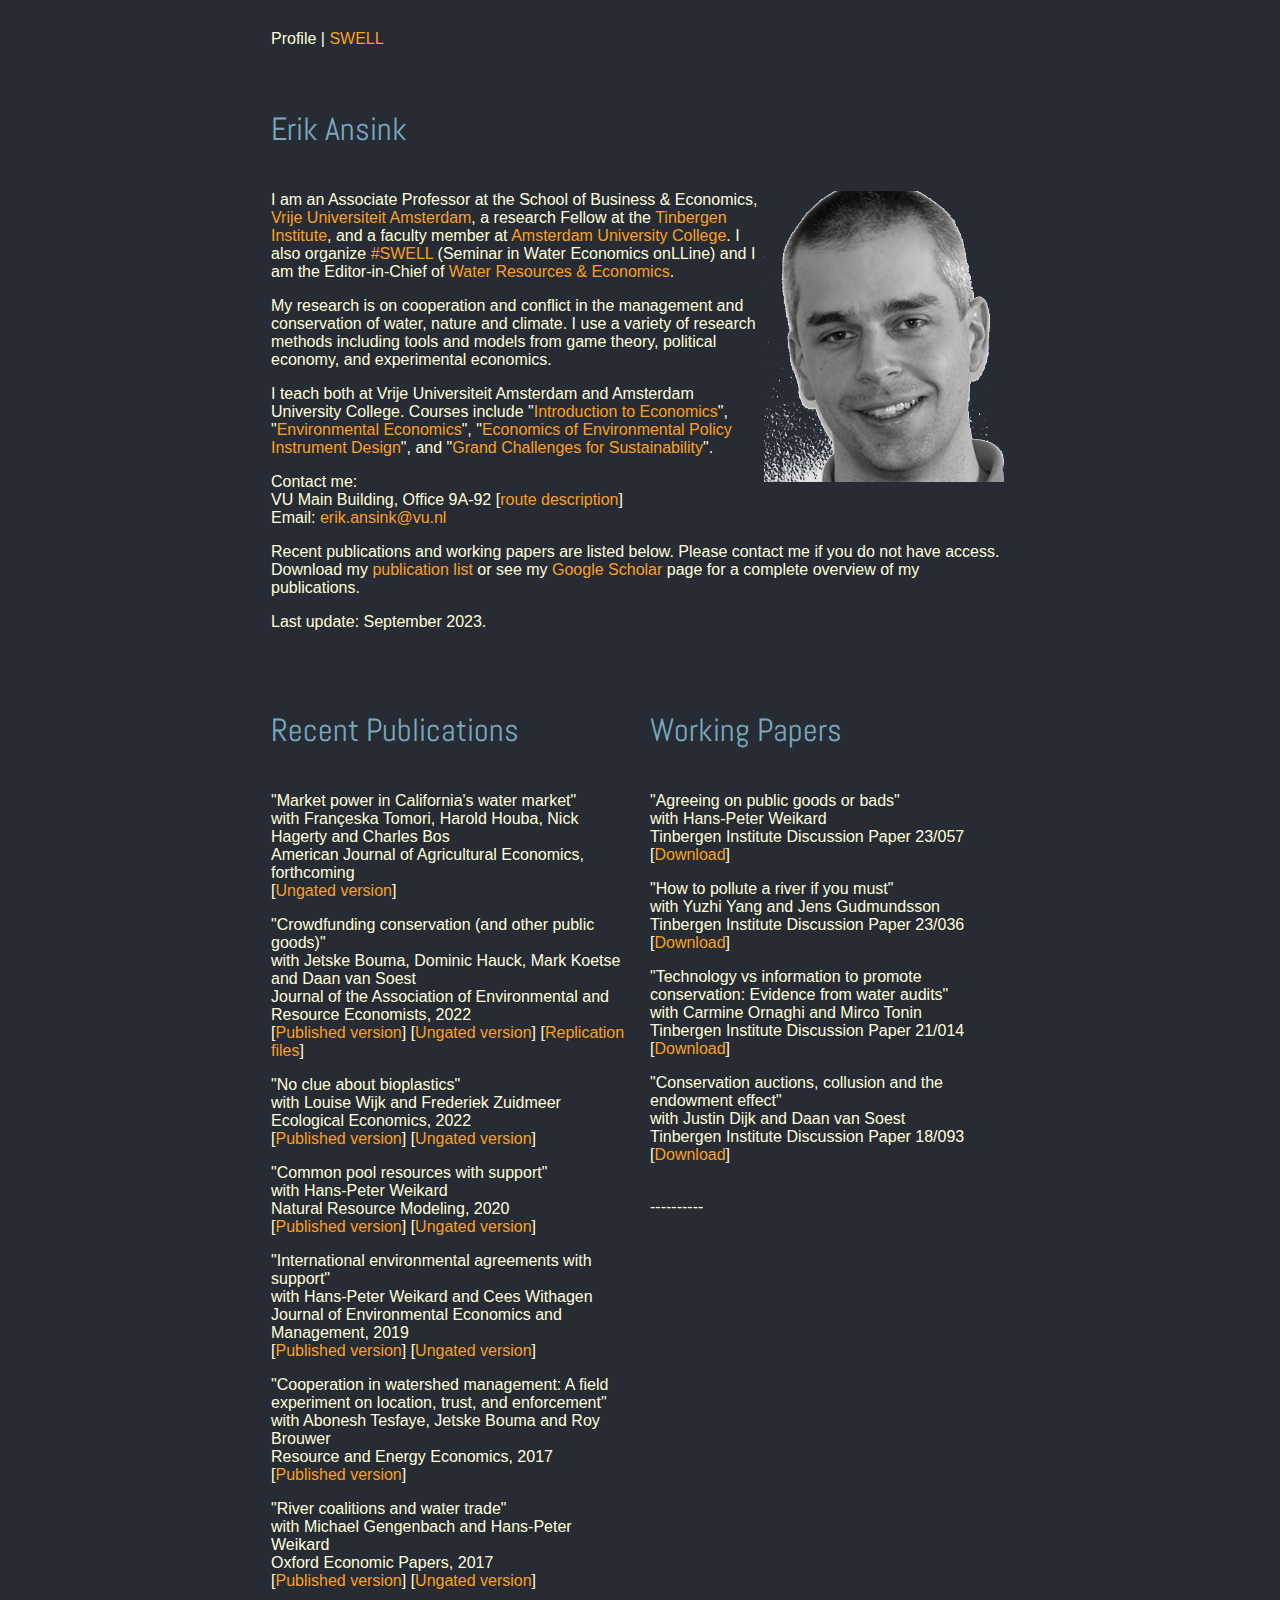
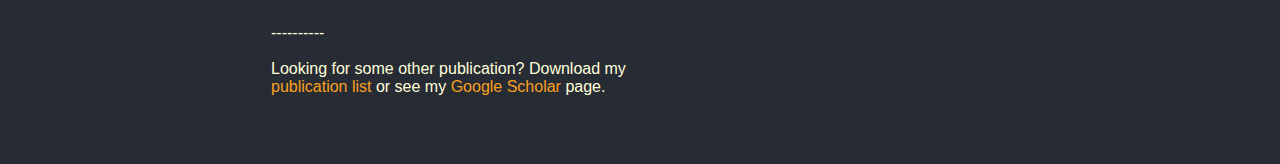
<file: index.html>
<!DOCTYPE html>
<html>
<head>
<title>Erik Ansink - Personal Site</title>
<meta charset="UTF-8">
<meta name="viewport" content="width=device-width, initial-scale=1">
<meta name="description" content="Erik Ansink - Personal Site"/>
<link rel="stylesheet" type="text/css" href="style.css">
<link href='https://fonts.googleapis.com/css?family=Abel|Roboto' rel='stylesheet'>


<script>var clicky_site_ids = clicky_site_ids || []; clicky_site_ids.push(101226564);</script>
<script async src="//static.getclicky.com/js"></script>


</head>
<body>



<div class="container">

<div class="header">

Profile | <A HREF="swell/index.html">SWELL</A>

<br><br>
<h4>Erik Ansink</h4>



<p>
<img width="240" align="right" style="margin:0px 5px 0px 5px" src="erik.png">
I am an Associate Professor at the School of Business & Economics, <A HREF="https://www.vu.nl/en/">Vrije Universiteit Amsterdam</A>, a research Fellow at the <A HREF="http://www.tinbergen.nl/">Tinbergen Institute</A>, and a faculty member at <A HREF="http://www.auc.nl/">Amsterdam University College</A>. I also organize <A HREF="swell/index.html">#SWELL</A> (Seminar in Water Economics onLLine) and I am the Editor-in-Chief of <A HREF="http://www.journals.elsevier.com/water-resources-and-economics">Water Resources & Economics</A>.
</p>

<p>
My research is on cooperation and conflict in the management and conservation of water, nature and climate.
I use a variety of research methods including tools and models from game theory, political economy, and experimental economics.
</p>


<p>
I teach both at Vrije Universiteit Amsterdam and Amsterdam University College. Courses include
"<a href="https://studiegids.vu.nl/nl/2020-2021/courses/AB_1270">Introduction to Economics</a>",
"<a href="https://studiegids.uva.nl/xmlpages/page/2020-2021-en/search-course/course/79583">Environmental Economics</a>",
"<a href="https://studiegids.vu.nl/NL/vakken/2020-2021/E_STR_EEPID#/">Economics of Environmental Policy Instrument Design</a>", and
"<a href="https://studiegids.vu.nl/NL/vakken/2020-2021/E_IBA3_GCS#/">Grand Challenges for Sustainability</a>".
</p>

<p>
Contact me:
<br>VU Main Building, Office 9A-92 [<a href="https://www.vu.nl/en/about-vu-amsterdam/contact-info-and-route/route-description/index.aspx">route description</a>]
<br> Email: <A HREF="mailto:erik.ansink@vu.nl">erik.ansink@vu.nl</A>
</p>

<p>
Recent publications and working papers are listed below.
Please contact me if you do not have access.
Download my <A HREF="publications.pdf">publication list</A> or see my <A HREF="http://scholar.google.nl/citations?user=N9gGLZIAAAAJ&hl=en&oi=ao">Google Scholar</A> page for a complete overview of my publications.
</p>

<p>
<au>Last update: September 2023.</au>
</p>
</div>










<div class="column">




<h4>Recent Publications</h4>



<p>
"Market power in California's water market"
<br><au>with Françeska Tomori, Harold Houba, Nick Hagerty and Charles Bos</au>
<br><so>American Journal of Agricultural Economics</so>, forthcoming
<br>[<A HREF="https://www.tinbergen.nl/discussion-paper/6024/21-011-viii-market-power-in-california-s-water-market">Ungated version</A>]
</p>

<p>
"Crowdfunding conservation (and other public goods)"
<br><au>with Jetske Bouma, Dominic Hauck, Mark Koetse and Daan van Soest</au>
<br><so>Journal of the Association of Environmental and Resource Economists</so>, 2022
<br>[<A HREF="https://doi.org/10.1086/718280">Published version</A>]
[<A HREF="https://www.tinbergen.nl/discussion-paper/4073/17-119-viii-crowdfunding-public-goods-an-experiment">Ungated version</A>]
[<A HREF="https://doi.org/10.7910/DVN/PB9DUS">Replication files</A>]
</p>

<p>
"No clue about bioplastics"
<br><au>with Louise Wijk and Frederiek Zuidmeer</au>
<br><so>Ecological Economics</so>, 2022
<br>[<A HREF="https://doi.org/10.1016/j.ecolecon.2021.107245">Published version</A>]
[<A HREF="https://www.tinbergen.nl/discussion-paper/5904/19-084-viii-no-clue-about-bioplastics">Ungated version</A>]


</p>


<p>
"Common pool resources with support"
<br><au>with Hans-Peter Weikard</au>
<br><so>Natural Resource Modeling</so>, 2020
<br>[<A HREF="https://doi.org/10.1111/nrm.12249">Published version</A>]
[<A HREF="https://www.tinbergen.nl/discussion-paper/5816/18-083-viii-common-pool-resources-is-there-support-for-conservationists">Ungated version</A>]
</p>



<p>
"International environmental agreements with support"
<br><au>with Hans-Peter Weikard and Cees Withagen</au>
<br><so>Journal of Environmental Economics and Management</so>, 2019
<br>[<A HREF="https://doi.org/10.1016/j.jeem.2018.02.001">Published version</A>]
[<A HREF="https://www.tinbergen.nl/discussion-paper/3617/15-015-viii-international-environmental-agreements-with-support">Ungated version</A>]
</p>


<p>
"Cooperation in watershed management: A field experiment on location, trust, and enforcement"
<br><au>with Abonesh Tesfaye, Jetske Bouma and Roy Brouwer</au>
<br><so>Resource and Energy Economics</so>, 2017
<br>[<A HREF="https://doi.org/10.1016/j.reseneeco.2017.07.004">Published version</A>]
</p>


<p>
"River coalitions and water trade"
<br><au>with Michael Gengenbach and Hans-Peter Weikard</au>
<br><so>Oxford Economic Papers</so>, 2017
<br>[<A HREF="https://doi.org/10.1093/oep/gpw074">Published version</A>]
[<A HREF="https://www.tinbergen.nl/discussion-paper/3603/15-001-viii-river-sharing-and-water-trade">Ungated version</A>]
</p>



<br>----------

<br><br>
Looking for some other publication? Download my <A HREF="publications.pdf">publication list</A> or see my <A HREF="http://scholar.google.nl/citations?user=N9gGLZIAAAAJ&hl=en&oi=ao">Google Scholar</A> page.


</div>







<div class="column">
        

<h4>Working Papers</h4>






<p>
"Agreeing on public goods or bads"
<br><au>with Hans-Peter Weikard</au>
<br><so2>Tinbergen Institute Discussion Paper</so2> 23/057
<br>[<A HREF="https://tinbergen.nl/discussion-paper/6278/23-057-viii-agreeing-on-public-goods-or-bads">Download</A>]
</p>




<p>
"How to pollute a river if you must"
<br><au>with Yuzhi Yang and Jens Gudmundsson</au>
<br><so2>Tinbergen Institute Discussion Paper</so2> 23/036
<br>[<A HREF="https://tinbergen.nl/discussion-paper/6257/23-036-viii-how-to-pollute-a-river-if-you-must">Download</A>]
</p>

<p>
"Technology vs information to promote conservation: Evidence from water audits"
<br><au>with Carmine Ornaghi and Mirco Tonin</au>
<br><so2>Tinbergen Institute Discussion Paper</so2> 21/014
<br>[<A HREF="https://www.tinbergen.nl/discussion-paper/6026/21-014-viii-technology-vs-information-to-promote-conservation-evidence-from-water-audits">Download</A>]
</p>


<p>
"Conservation auctions, collusion and the endowment effect"
<br><au>with Justin Dijk and Daan van Soest</au><br><so2>Tinbergen Institute Discussion Paper</so2> 18/093
<br>[<A HREF="https://www.tinbergen.nl/discussion-paper/5806/18-093-viii-conservation-auctions-collusion-and-the-endowment-effect">Download</A>]
</p>






<br>----------

</div>



<div class="footer">

</div>


</div>


<a rel="me" style="color:rgba(39,43,52,1)" href="https://econtwitter.net/@erikansink">Mastodon</a>

</body>
</html>
</file>
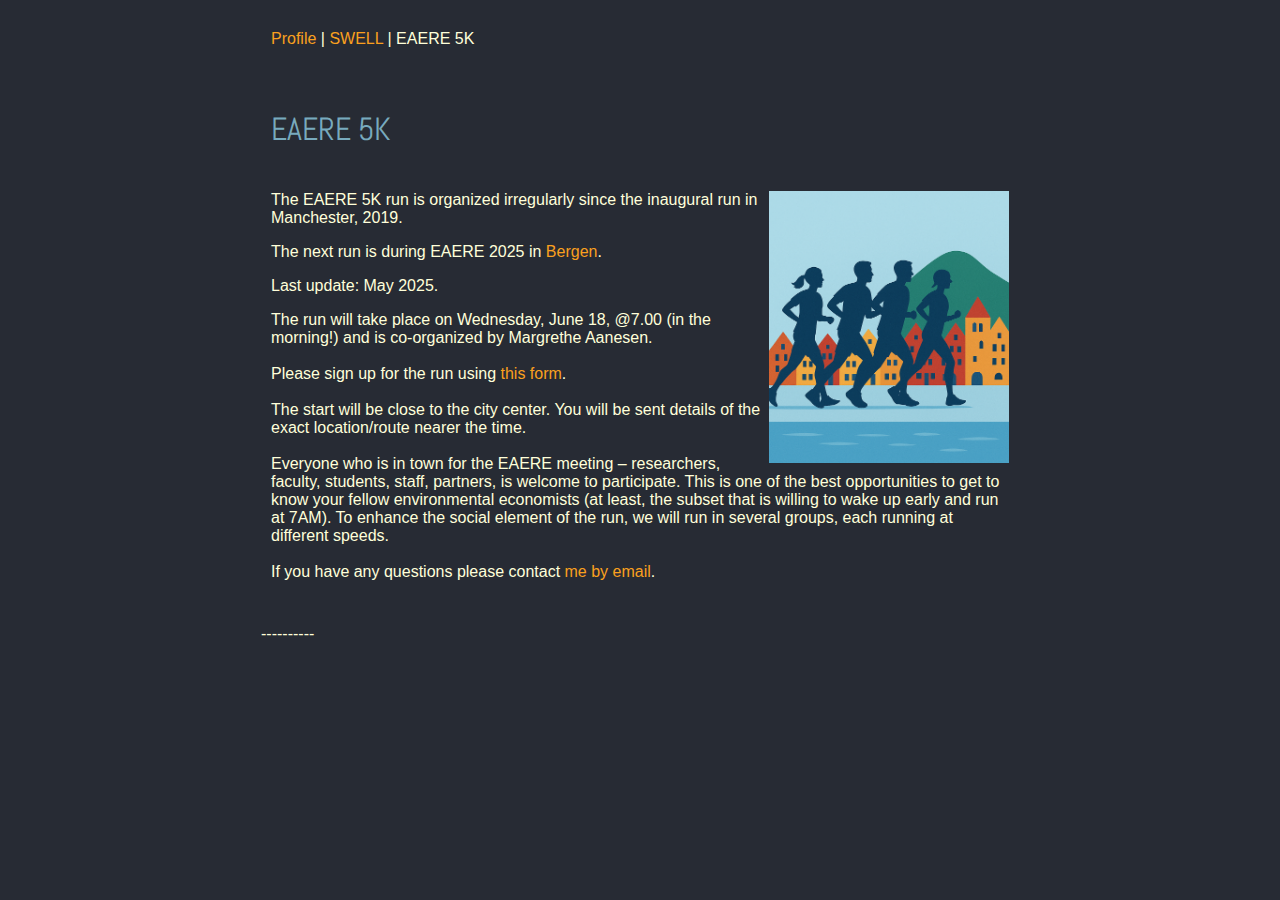
<file: eaere5k/index.html>
<!DOCTYPE html>
<html>
<head>
<title>Erik Ansink - EAERE 5K</title>
<meta charset="UTF-8">
<meta name="viewport" content="width=device-width, initial-scale=1">
<meta name="description" content="Erik Ansink - SWELL"/>
<link rel="stylesheet" type="text/css" href="../style.css">
<link href='https://fonts.googleapis.com/css?family=Abel|Roboto' rel='stylesheet'>


<script>var clicky_site_ids = clicky_site_ids || []; clicky_site_ids.push(101226564);</script>
<script async src="//static.getclicky.com/js"></script>


</head>
<body>



<div class="container">

<div class="header">

<A HREF="../index.html">Profile</A> | <A HREF="../swell/index.html">SWELL</A> | EAERE 5K

<br><br>
<h4>EAERE 5K</h4>



<p>
<img width="240" align="right" style="margin:0px 0px 5px 5px" src="bergen.png"> The EAERE 5K run is organized irregularly since the inaugural run in Manchester, 2019.
</p>


<p>
The next run is during EAERE 2025 in <a href="https://eaere-conferences.org/index.php?y=2025">Bergen</a>. 



</p>


<p>
<au>Last update: May 2025.</au>
</p>

<p>
The run will take place on Wednesday, June 18, @7.00 (in the morning!) and is co-organized by Margrethe Aanesen.

<br><br>
Please sign up for the run using <a href="https://forms.gle/a3M9eAfgRXZbvZty7">this form</a>.

<br><br>
The start will be close to the city center. You will be sent details of the exact location/route nearer the time.

<br><br>
Everyone who is in town for the EAERE meeting – researchers, faculty, students, staff, partners, is welcome to participate. This is one of the best opportunities to get to know your fellow environmental economists (at least, the subset that is willing to wake up early and run at 7AM). To enhance the social element of the run, we will run in several groups, each running at different speeds.

<br><br>
If you have any questions please contact <a href="mailto:erik.ansink@vu.nl">me by email</a>.
</p>
   

 
</div>






<div class="column2">

















<br>----------

</div>

<div class="footer">

</div>


</div>


</body>
</html>
</file>
<file: style.css>
* {
    box-sizing: border-box;
}

body {
  margin: 0;
  font-family: Helvetica Neue Light, Arial, Helvetica, sans-serif;
  font-size: 1.0em;
  background: rgba(39,43,52,1); /* Green background with 30% opacity */
  overflow-x:hidden;
  color: rgba(255,255,218,1);
}

h4{
	font-family: 'Abel';
	font-size: 2em;
	font-weight: normal;
	color: rgb(120,170,190);
	margin:40 0 20 0;
}

a{
	color: rgb(250,160,30);
	text-decoration: none;
}
au{	
  color: rgba(255,255,218,1);
}
so{	
  color: rgba(255,255,218,1);
}

/* Style the container */
.container{
	width:60%;
	max-width:800px;
	margin:0 auto;
	padding: 20px 5px;
	text-align: left;
}

/* Style the header */
.header{
	padding:10px;
}

/* Create equal columns that floats next to each other */
.column{
	float:left;
	width:50%;
	padding:10px;
}

/* Style the footer */
.footer{
	clear: both;
	padding:10px;
}


/* Responsive layout - makes the columns stack on top of each other instead of next to each other */
@media (max-width: 800px) {
    .column {
        width: 100%;
    }
}


/* Responsive layout - makes the container wider than 60% */
@media screen and (max-width: 1000px) {
    .container {
	width:75%;
    }
}

@media screen and (max-width: 750px) {
    .container {
	width:90%;
    }
}

@media screen and (max-width: 500px) {
    .container {
	width:100%;
    }
}
</file>
